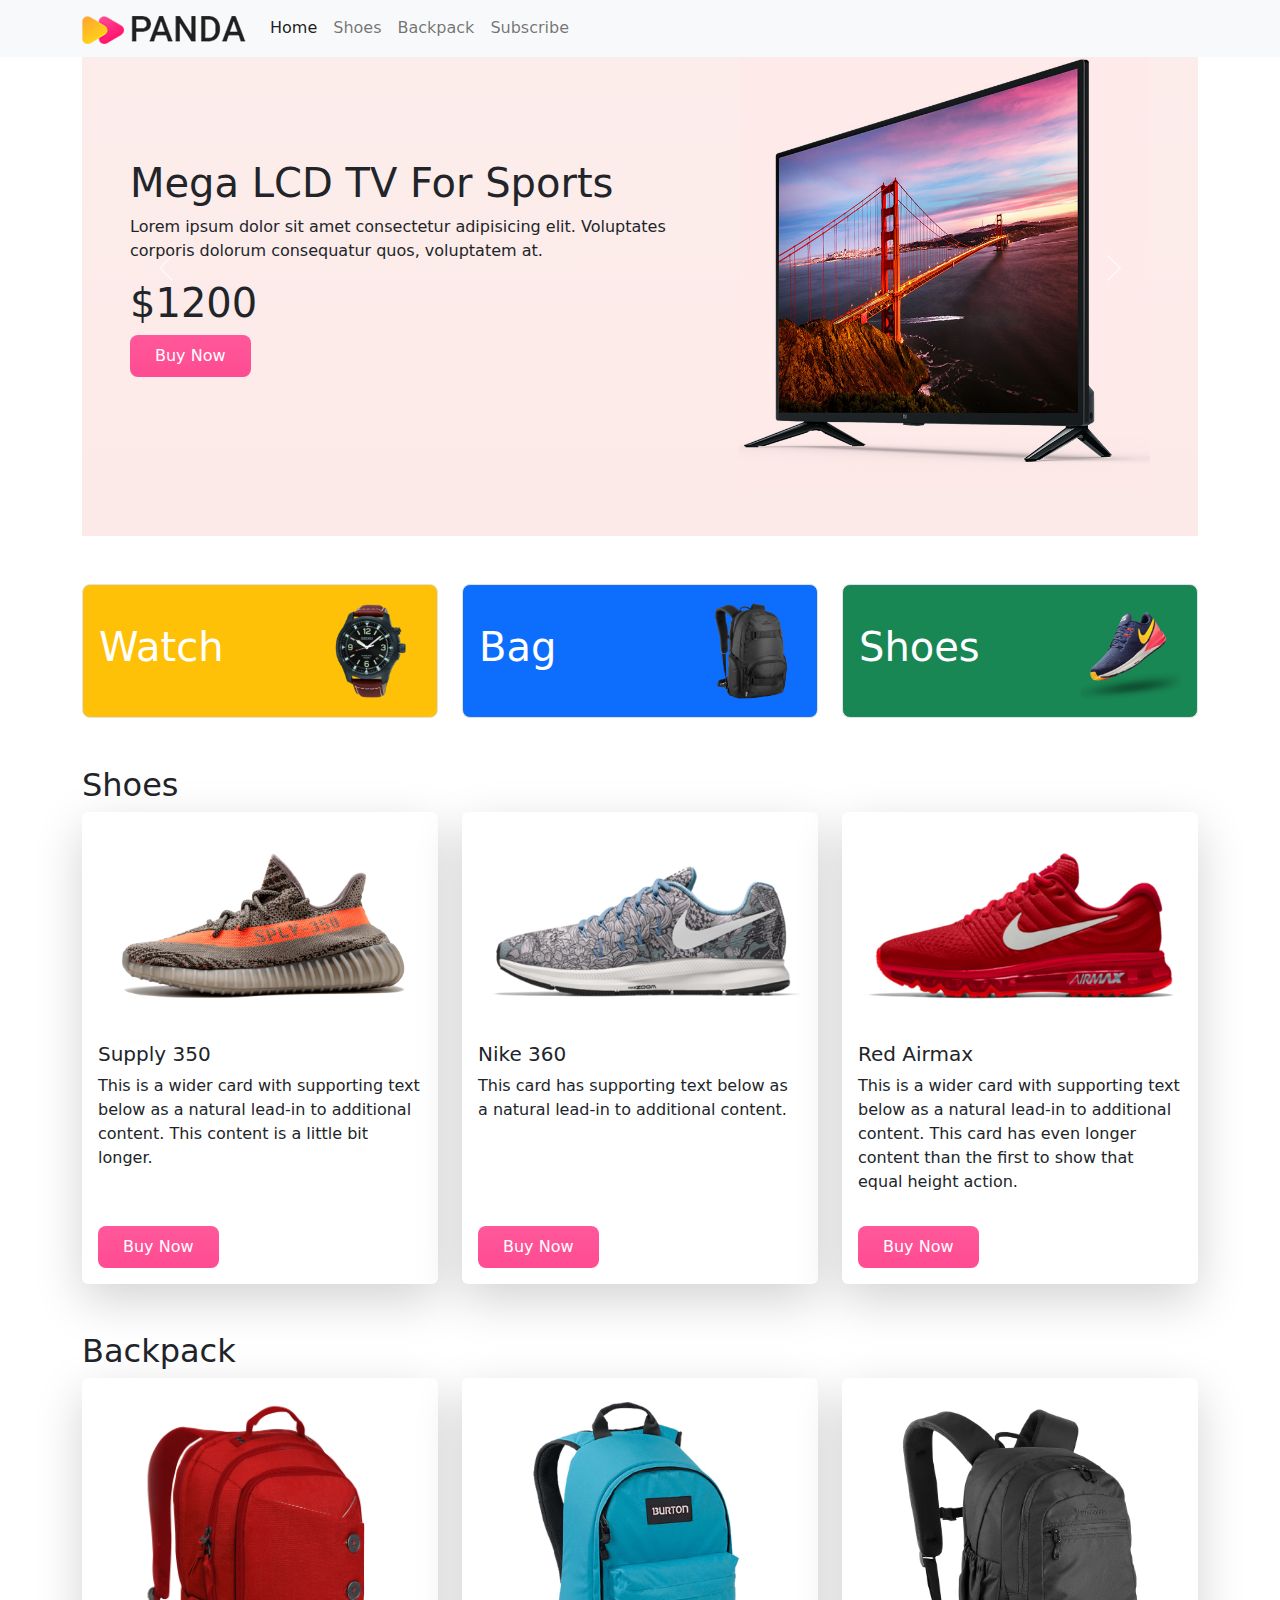
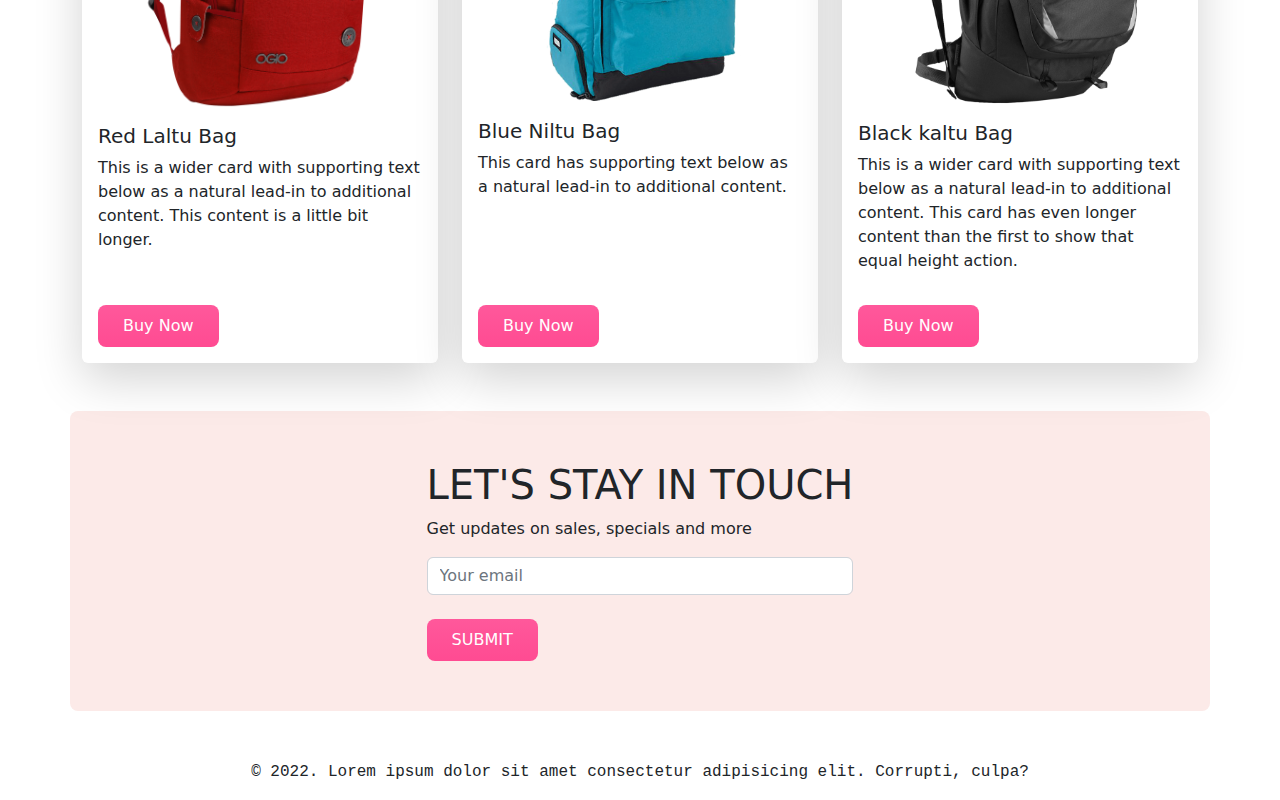
<file: index.html>
<!DOCTYPE html>
<html lang="en">
<head>
    <meta charset="UTF-8">
    <meta http-equiv="X-UA-Compatible" content="IE=edge">
    <meta name="viewport" content="width=device-width, initial-scale=1.0">
    <title>panda Commerce</title>
    <!-- style css -->
    <link rel="stylesheet" href="css/style.css">
    <!-- bootstrap css link -->
    <link rel="stylesheet" href="boostrap/css/bootstrap.min.css">
</head>
<body>
    <!-- header start -->
    <header>
        <nav class="navbar navbar-expand-lg fixed-top  bg-light">
            <div class="container">
              <a class="navbar-brand" href="#">
                <img src="images/logo.png" alt="">
              </a>
              <button class="navbar-toggler" type="button" data-bs-toggle="collapse" data-bs-target="#navbarSupportedContent" aria-controls="navbarSupportedContent" aria-expanded="false" aria-label="Toggle navigation">
                <span class="navbar-toggler-icon"></span>
              </button>
              <div class="collapse navbar-collapse" id="navbarSupportedContent">
                <ul class="navbar-nav me-auto mb-2 mb-lg-0">
                  <li class="nav-item">
                    <a class="nav-link active" aria-current="page" href="#">Home</a>
                  </li>
                  <li class="nav-item">
                    <a class="nav-link" href="#Shoes">Shoes</a>
                  </li>
                  <li class="nav-item">
                    <a class="nav-link" href="#Backpack">Backpack</a>
                  </li>
                  <li class="nav-item">
                    <a class="nav-link" href="#Subscribe">Subscribe</a>
                  </li>
                </ul>
               
              </div>
            </div>
          </nav>
          <!-- img slider carousel-->
          <section class="container">
            <div id="carouselExampleControls" class="carousel slide" data-bs-ride="carousel">
                <div class="carousel-inner">
                  <div class="carousel-item active">
                  <div class="row pnada-bg-info bg-gradient  p-5 d-flex align-items-center">
                    <div class="col-lg-7">
                       <h1>Mega LCD TV For Sports</h1>
                       <p>Lorem ipsum dolor sit amet consectetur adipisicing elit. Voluptates corporis dolorum consequatur quos, voluptatem at.
                    
                       </p>
                       <h1>$1200</h1>
                       <button class="panda-btn-buy-now">
                        Buy Now
                       </button>
                    </div>
                    <div class="col-lg-5">
                        <img src="images/banner-images/tv.png" class="d-block w-100" alt="...">
                    </div>
                  </div>
                  </div>
                  <div class="carousel-item">
                    <div class="row pnada-bg-info bg-gradient  p-5 d-flex align-items-center">
                        <div class="col-lg-7">
                           <h1>X-Box for your ling room </h1>
                           <p>Lorem ipsum dolor sit amet consectetur adipisicing elit. Voluptates corporis dolorum consequatur quos, voluptatem at.
                        
                           </p>
                           <h1>$600</h1>
                           <button class="panda-btn-buy-now">
                            Buy Now
                           </button>
                        </div>
                        <div class="col-lg-5">
                            <img src="images/banner-images/xbox.png" class="d-block w-100" alt="...">
                        </div>
                      </div>
                  </div>
                  <div class="carousel-item">
                    <div class="row pnada-bg-info bg-gradient  p-5 d-flex align-items-center">
                        <div class="col-lg-7">
                           <h1>Cool dud Headphones</h1>
                           <p>Lorem ipsum dolor sit amet consectetur adipisicing elit. Voluptates corporis dolorum consequatur quos, voluptatem at.
                        
                           </p>
                           <h1>$420</h1>
                           <button class="panda-btn-buy-now">
                            Buy Now
                           </button>
                        </div>
                        <div class="col-lg-5">
                            <img src="images/banner-images/headphone.png" class="d-block w-100" alt="...">
                        </div>
                      </div>
                  </div>
                </div>
                <button class="carousel-control-prev" type="button" data-bs-target="#carouselExampleControls" data-bs-slide="prev">
                  <span class="carousel-control-prev-icon" aria-hidden="true"></span>
                  <span class="visually-hidden">Previous</span>
                </button>
                <button class="carousel-control-next" type="button" data-bs-target="#carouselExampleControls" data-bs-slide="next">
                  <span class="carousel-control-next-icon" aria-hidden="true"></span>
                  <span class="visually-hidden">Next</span>
                </button>
              </div>
          </section>
    </header>
    <!-- header end -->
    <main>
        <!-- categories -->
      <section class="container my-5 categories">
       
            <div class="row g-4">
              <div class="col-lg-4 col-md-6 col-12" >
                <div class="p-3 border bg-warning d-flex align-items-center justify-content-between rounded-3">
                    <h1 class="text-white">Watch</h1>
                    <img src="images/categories/watch.png" alt="">

                </div>
              </div>
              <div class="col-lg-4 col-md-6 col-12">
                <div class="p-3 border bg-primary d-flex align-items-center justify-content-between rounded-3">
                    <h1 class="text-white">Bag</h1>
                    <img src="images/categories/bag.png" alt="">

                </div>
              </div>
              <div class="col-lg-4 col-md-6 col-12">
                <div class="p-3 border bg-success d-flex align-items-center justify-content-between rounded-3">
                    <h1 class="text-white">Shoes</h1>
                    <img src="images/categories/shoes.png" alt="">

                </div>
              </div>
            </div>
         
      </section>
      <!-- Shoes section -->
      <section class="container" id="Shoes">
        <h2>Shoes</h2>
        <div class="row row-cols-1 row-cols-md-2 row-cols-lg-3 g-4">
            <div class="col">
              <div class="card border-0 shadow-lg h-100">
                <img src="images/shoes/shoe-1.png" class="card-img-top" alt="...">
                <div class="card-body">
                  <h5 class="card-title">Supply 350</h5>
                  <p class="card-text">This is a wider card with supporting text below as a natural lead-in to additional content. This content is a little bit longer.</p>
                </div>
                <div class="m-3">
                    <button class="panda-btn-buy-now">
                        Buy Now
                       </button>
                </div>
              </div>
            </div>
            <div class="col">
              <div class="card border-0 shadow-lg h-100">
                <img src="images/shoes/shoe-2.png" class="card-img-top" alt="...">
                <div class="card-body">
                  <h5 class="card-title">Nike 360</h5>
                  <p class="card-text">This card has supporting text below as a natural lead-in to additional content.</p>
                </div>
                <div class="m-3">
                    <button class="panda-btn-buy-now">
                        Buy Now
                       </button>
                </div>
              </div>
            </div>
            <div class="col">
              <div class="card border-0 shadow-lg h-100">
                <img src="images/shoes/shoe-3.png" class="card-img-top" alt="...">
                <div class="card-body">
                  <h5 class="card-title">Red Airmax</h5>
                  <p class="card-text">This is a wider card with supporting text below as a natural lead-in to additional content. This card has even longer content than the first to show that equal height action.</p>
                </div>
                <div class="m-3">
                    <button class="panda-btn-buy-now">
                        Buy Now
                       </button>
                </div>
              </div>
            </div>
          </div>
      </section>
      <!-- bag section -->
      <section class="container my-5" id="Backpack">
        <h2>Backpack</h2>
        <div class="row row-cols-1 row-cols-md-2 row-cols-lg-3 g-4">
            <div class="col">
              <div class="card border-0 shadow-lg h-100">
                <img src="images/bags/bag-1.png" class="card-img-top" alt="...">
                <div class="card-body">
                  <h5 class="card-title">Red Laltu Bag </h5>
                  <p class="card-text">This is a wider card with supporting text below as a natural lead-in to additional content. This content is a little bit longer.</p>
                </div>
                <div class="m-3">
                    <button class="panda-btn-buy-now">
                        Buy Now
                       </button>
                </div>
              </div>
            </div>
            <div class="col">
              <div class="card border-0 shadow-lg h-100">
                <img src="images/bags/bag-2.png" class="card-img-top" alt="...">
                <div class="card-body">
                  <h5 class="card-title">Blue Niltu Bag</h5>
                  <p class="card-text">This card has supporting text below as a natural lead-in to additional content.</p>
                </div>
                <div class="m-3">
                    <button class="panda-btn-buy-now">
                        Buy Now
                       </button>
                </div>
              </div>
            </div>
            <div class="col">
              <div class="card border-0 shadow-lg h-100">
                <img src="images/bags/bag-3.png" class="card-img-top" alt="...">
                <div class="card-body">
                  <h5 class="card-title">Black kaltu Bag</h5>
                  <p class="card-text">This is a wider card with supporting text below as a natural lead-in to additional content. This card has even longer content than the first to show that equal height action.</p>
                </div>
                <div class="m-3">
                    <button class="panda-btn-buy-now">
                        Buy Now
                       </button>
                </div>
              </div>
            </div>
          </div>
      </section>
      <!-- subscribe -->
      <section style="height: 300px;" class="container align-items-center rounded-3  pnada-bg-info d-flex justify-content-center" id="Subscribe">
        <div>
            <h1>LET'S STAY IN TOUCH</h1>
        <P>Get updates on sales, specials and more</P>
        <input class="form-control" type="text" placeholder="Your email">
        <br>
        <button class="panda-btn-buy-now">
            SUBMIT
           </button>
        </div>
      </section>
    </main>

    <!-- footer start -->
    <footer class="mt-5 text-center ">
       <p><samp>© 2022. Lorem ipsum dolor sit amet consectetur adipisicing elit. Corrupti, culpa?</samp></p>
    </footer>
    <!-- footer end -->
    <script src="boostrap/js/bootstrap.bundle.min.js"></script>
</html>
</file>
<file: css/style.css>
.pnada-bg-info{
    background-color: #fceae8;
}
.categories img{
    width: 100px;
}
.panda-btn-buy-now{
    background-image: linear-gradient(to bottom, #FF589B 0%, #ff4b92 100%);
color: white;
border-radius: 8px;
padding: 9px 25px;
border: none;
}
</file>
